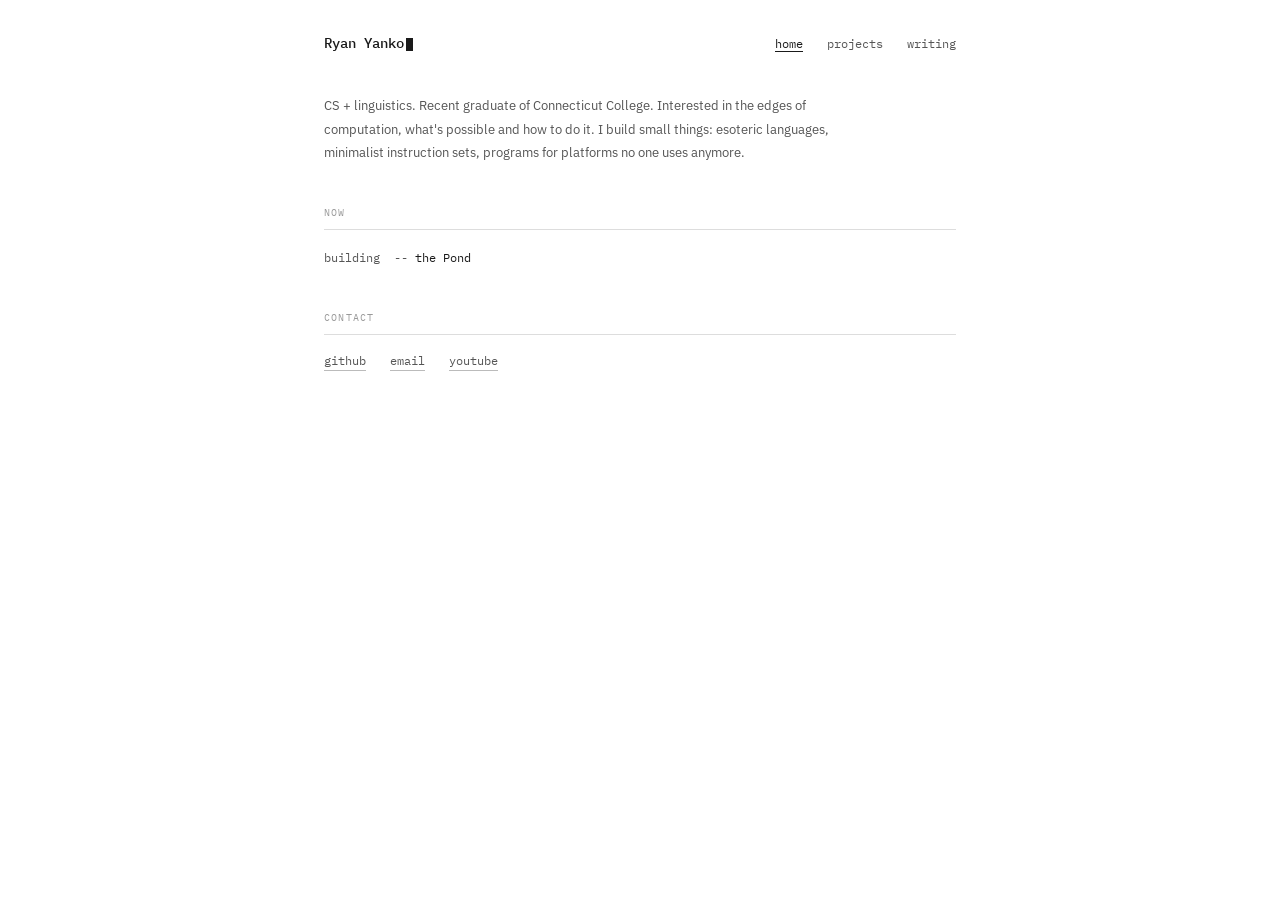
<file: index.html>
<!DOCTYPE html>
<html lang="en">
<head>
  <meta charset="UTF-8" />
  <meta name="viewport" content="width=device-width, initial-scale=1.0" />
  <title>Ryan Yanko</title>
  <link rel="stylesheet" href="style.css" />
</head>
<body>
  <div class="s">
    <header>
      <div class="wordmark">Ryan Yanko<span class="cursor"></span></div>
      <nav>
        <a class="on" onclick="go('home',this)">home</a>
        <a onclick="go('projects',this)">projects</a>
        <a onclick="go('writing',this)">writing</a>
      </nav>
    </header>

    <!-- HOME -->
    <div id="p-home" class="panel on">
      <p class="bio">CS + linguistics. Recent graduate of Connecticut College. Interested in the edges of computation, what's possible and how to do it. I build small things: esoteric languages, minimalist instruction sets, programs for platforms no one uses anymore.</p>
      <div class="sec">now</div>
      <div class="now-item">building &nbsp;-- <span>the Pond</span></div>
      <div class="sec">contact</div>
      <div class="links-row">
        <a href="https://github.com/ryanbyanko">github</a>
        <a href="mailto:ryanbyanko@gmail.com">email</a>
        <a href="https://www.youtube.com/@ryanyanko3547">youtube</a>
      </div>
    </div>

    <!-- PROJECTS -->
    <div id="p-projects" class="panel">
      <div class="sec">projects</div>

      <!-- PROJECT TEMPLATE
      <div class="pc" onclick="toggle(this)">
        <div class="pc-head">
          <span class="pc-name">project name</span>
          <span class="pc-blurb">one line description</span>
          <span class="pc-toggle">[+]</span>
        </div>
        <div class="pc-body">
          <p class="pc-desc">Longer description goes here.</p>
          <div class="pc-links">
            <div class="pc-link"><span class="lk">repo</span><a href="#">github link</a></div>
            <div class="pc-link"><span class="lk">demo</span><a href="#">live demo link</a></div>
            <div class="pc-link"><span class="lk">writeup</span><a href="post.html?post=your-post">Post title here</a><span class="note"> -- devlog</span></div>
            <div class="pc-link"><span class="lk">video</span><a href="#">youtube link</a></div>
          </div>
        </div>
      </div>
      -->

      <div class="pc" onclick="toggle(this)">
        <div class="pc-head">
          <span class="pc-name">SkyPuf (Puzzle Game)</span>
          <span class="pc-blurb">The award-winning puzzle game from Vandergame Studios &amp; Ko</span>
          <span class="pc-toggle">[+]</span>
        </div>
        <div class="pc-body">
          <p class="pc-desc">A unique puzzle game about guiding groups of Puflings through a maze of floating sky paths. Originally created for an entertainment software design class.</p>
          <div class="pc-links">
            <div class="pc-link"><span class="lk">demo</span><a href="/SkyPuf-Web">Web player and level editor (in progress)</a></div>
            <div class="pc-link"><span class="lk">writeup</span><a href="post.html?post=skypuf.md">Making SkyPuf puzzles</a><span class="note"> -- devlog</span></div>
            <div class="pc-link"><span class="lk">video</span><a href="https://www.youtube.com/watch?v=6UQbOkz5YDU">Unity version gameplay demo</a></div>
            <div class="pc-link"><span class="lk">video</span><a href="https://www.youtube.com/watch?v=bgfLho9EXno">Unity version full walkthrough</a></div>
          </div>
        </div>
      </div>

      <div class="pc" onclick="toggle(this)">
        <div class="pc-head">
          <span class="pc-name">MASIC Simulator</span>
          <span class="pc-blurb">An interactive visualization of a very basic computer</span>
          <span class="pc-toggle">[+]</span>
        </div>
        <div class="pc-body">
          <p class="pc-desc">A full implementation of a very basic computer (the MASIC redstone computer), with an interactive visualization/emulator</p>
          <div class="pc-links">
            <div class="pc-link"><span class="lk">repo</span><a href="https://github.com/ryanbyanko/MASIC-Simulator">Github</a></div>
            <div class="pc-link"><span class="lk">demo</span><a href="/MASIC-Simulator">Live web demo</a></div>
            <!-- replit deleted :( <div class="pc-link"><span class="lk">writeup</span><a href="post.html?post=your-post">Post title here</a><span class="note"> -- devlog</span></div> -->
          </div>
        </div>
      </div>

      <div class="pc" onclick="toggle(this)">
        <div class="pc-head">
          <span class="pc-name">Times Table Visualizer</span>
          <span class="pc-blurb">A beautiful and unique math visualization</span>
          <span class="pc-toggle">[+]</span>
        </div>
        <div class="pc-body">
          <p class="pc-desc">longer description</p>
          <div class="pc-links">
            <div class="pc-link"><span class="lk">repo</span><a href="https://github.com/ryanbyanko/Times-tables-visualization">Github</a></div>
            <div class="pc-link"><span class="lk">demo</span><a href="/Times-tables-visualization">Live demo</a></div>
          </div>
        </div>
      </div>

      <div class="pc" onclick="toggle(this)">
        <div class="pc-head">
          <span class="pc-name">TI-83 assembly quine</span>
          <span class="pc-blurb">A self-replicating assembly program in Z80 hex</span>
          <span class="pc-toggle">[+]</span>
        </div>
        <div class="pc-body">
          <p class="pc-desc">A short, TI "asm" hex program that prints its exact hex source code when ran on a TI-83+ (and probably TI-83 too)</p>
          <div class="pc-links">
            <div class="pc-link"><span class="lk">writeup</span><a href="post.html?post=ti_asm_1">TI Assembly Size Optimization</a><span class="note"> -- devlog</span></div>
            <div class="pc-link"><span class="lk">video</span><a href="https://youtu.be/iH-FiJiTs2s?si=K47UgOTeyGe7kxgm">TI 83 Assembly Quine</a><span class="note"> -- demo</span></div>
            <div class="pc-link"><span class="lk">video</span><a href="https://youtu.be/qAR3qtmN-3k?si=oAHM9sfFAeHJLOJT">TI Assembly Tutorial</a><span class="note"> -- explanation</span></div>
          </div>
        </div>
      </div>

      <div class="pc" onclick="toggle(this)">
        <div class="pc-head">
          <span class="pc-name">ClashLang</span>
          <span class="pc-blurb">The esolang for Clash Royale enthusiasts</span>
          <span class="pc-toggle">[+]</span>
        </div>
        <div class="pc-body">
          <p class="pc-desc">An esoteric programming language with syntax based on Clash Royale terminology</p>
          <div class="pc-links">
            <div class="pc-link"><span class="lk">repo</span><a href="https://github.com/ryanbyanko/ClashLang">Github</a></div>
            <div class="pc-link"><span class="lk">demo</span><a href="/ClashLang">ClashLang Editor</a></div>
            <div class="pc-link"><span class="lk">writeup</span><a href="post.html?post=clashlang">Introducing ClashLang</a><span class="note"> -- tutorial</span></div>
            <!-- COMING SOON? <div class="pc-link"><span class="lk">video</span><a href="#">youtube link</a></div> -->
          </div>
        </div>
      </div>

      <div class="pc" onclick="toggle(this)">
        <div class="pc-head">
          <span class="pc-name">Genetic Algorithm</span>
          <span class="pc-blurb">AI learns to play Flappy Bird</span>
          <span class="pc-toggle">[+]</span>
        </div>
        <div class="pc-body">
          <p class="pc-desc">Watch and control a population of perceptron-powered players learn to master a simple Flappy Bird-esque game.</p>
          <div class="pc-links">
            <div class="pc-link"><span class="lk">repo</span><a href="https://github.com/ryanbyanko/Genetic-Algorithm-Flap">Github</a></div>
            <div class="pc-link"><span class="lk">demo</span><a href="/Genetic-Algorithm-Flap">Live Demo</a></div>
            <!-- COMING SOON? <div class="pc-link"><span class="lk">video</span><a href="#">youtube link</a></div> -->
          </div>
        </div>
      </div>

      <div class="pc" onclick="toggle(this)">
        <div class="pc-head">
          <span class="pc-name">2-Bit Redstone Computer</span>
          <span class="pc-blurb">A working computer built in Minecraft</span>
          <span class="pc-toggle">[+]</span>
        </div>
        <div class="pc-body">
          <p class="pc-desc">My unique 2-bit Minecraft redstone computer with 4 bits of memory, a full-adder ALU, input, and output</p>
          <div class="pc-links">
            <div class="pc-link"><span class="lk">video</span><a href="https://youtu.be/kDAdZQwo-nA?si=bf3J5s1U8ixAuHuC">youtube link</a></div>
            <div class="pc-link"><span class="lk">writeup</span><a href="post.html?post=redstone_computer">Reverse Engineering the 2-Bit Full Redstone Computer</a></div>
          </div>
        </div>
      </div>

    </div>

    <!-- WRITING -->
    <div id="p-writing" class="panel">
      <div class="sec">writing</div>
      <!-- WRITING TEMPLATE
      <div class="wi">
        <a class="wi-title" href="post.html?post=filename">Post title here</a>
        <span class="wi-meta">Mar 2026</span>
      </div>
      -->

      <div class="wi">
        <a class="wi-title" href="post.html?post=ai_app_1">Build Your First AI-Powered App: Part 1</a>
        <!-- <span class="wi-meta">Mar 2026</span> -->
      </div>

      <div class="wi">
        <a class="wi-title" href="post.html?post=ai_app_2">Improving Your AI App: Part 2</a>
        <!-- <span class="wi-meta">Mar 2026</span> -->
      </div>

      <div class="wi">
        <a class="wi-title" href="post.html?redstone_computer">Reverse Engineering the 2-Bit Full Redstone Computer</a>
        <!-- <span class="wi-meta">Apr 2026</span> -->
      </div>

    </div>

  </div>

  <script src="main.js"></script>
</body>
</html>
</file>
<file: style.css>
@import url('https://fonts.googleapis.com/css2?family=IBM+Plex+Mono:ital,wght@0,400;0,500;1,400&family=IBM+Plex+Sans:wght@400;500&display=swap');

*, *::before, *::after { box-sizing: border-box; margin: 0; padding: 0; }

:root {
  --text:        #1a1a1a;
  --text-mid:    #555;
  --text-muted:  #999;
  --border:      #ddd;
  --border-mid:  #bbb;
  --bg:          #fff;
  --font-mono:   'IBM Plex Mono', monospace;
  --font-sans:   'IBM Plex Sans', sans-serif;
}

@media (prefers-color-scheme: dark) {
  :root {
    --text:       #e8e8e8;
    --text-mid:   #aaa;
    --text-muted: #666;
    --border:     #333;
    --border-mid: #555;
    --bg:         #111;
  }
}

body {
  background: var(--bg);
  color: var(--text);
  font-family: var(--font-mono);
  font-size: 14px;
  line-height: 1.6;
}

.s {
  max-width: 680px;
  margin: 0 auto;
  padding: 2rem 1.5rem 4rem;
}

/* --- header --- */
header {
  display: flex;
  justify-content: space-between;
  align-items: center;
  margin-bottom: 2.5rem;
}

.wordmark {
  font-size: 14px;
  font-weight: 500;
}

.cursor {
  display: inline-block;
  width: 7px;
  height: 13px;
  background: var(--text);
  vertical-align: middle;
  margin-left: 2px;
  animation: blink 1.1s step-end infinite;
}

@keyframes blink { 50% { opacity: 0; } }

nav { display: flex; gap: 1.5rem; }
nav a {
  font-size: 12px;
  color: var(--text-mid);
  text-decoration: none;
  cursor: pointer;
}
nav a.on {
  color: var(--text);
  text-decoration: underline;
  text-underline-offset: 3px;
}

/* --- panels --- */
.panel { display: none; }
.panel.on { display: block; }

/* --- section label --- */
.sec {
  font-size: 10px;
  color: var(--text-muted);
  letter-spacing: .12em;
  text-transform: uppercase;
  margin: 2.5rem 0 1rem;
  padding-bottom: .5rem;
  border-bottom: .5px solid var(--border);
}

/* --- home --- */
.bio {
  font-family: var(--font-sans);
  font-size: 13px;
  line-height: 1.8;
  color: var(--text-mid);
  max-width: 520px;
}

.now-item {
  font-size: 12px;
  line-height: 2;
  color: var(--text-mid);
}
.now-item span { color: var(--text); }

.links-row { display: flex; gap: 1.5rem; }
.links-row a {
  font-size: 12px;
  color: var(--text-mid);
  text-decoration: none;
  border-bottom: .5px solid var(--border-mid);
}
.links-row a:hover { color: var(--text); border-bottom-color: var(--text); }

/* --- project cards --- */
.pc {
  border-bottom: .5px solid var(--border);
  cursor: pointer;
}
.pc:first-of-type { border-top: .5px solid var(--border); }

.pc-head {
  display: flex;
  justify-content: space-between;
  align-items: baseline;
  padding: .9rem 0;
  gap: 1rem;
}
.pc-name { font-size: 13px; font-weight: 500; flex-shrink: 0; }
.pc-blurb {
  font-size: 12px;
  color: var(--text-muted);
  font-family: var(--font-sans);
  flex: 1;
  white-space: nowrap;
  overflow: hidden;
  text-overflow: ellipsis;
}
.pc-toggle { font-size: 11px; color: var(--text-muted); flex-shrink: 0; }

.pc-body { display: none; padding: 0 0 1.25rem; border-top: .5px dashed var(--border); }
.pc-body.on { display: block; }

.pc-desc {
  font-family: var(--font-sans);
  font-size: 12px;
  line-height: 1.75;
  color: var(--text-mid);
  margin: .9rem 0 1rem;
}
.pc-links { display: flex; flex-direction: column; gap: .5rem; }
.pc-link { display: flex; align-items: baseline; gap: .75rem; font-size: 12px; }
.lk { font-size: 10px; color: var(--text-muted); min-width: 52px; letter-spacing: .05em; }
.pc-link a {
  color: var(--text);
  text-decoration: none;
  border-bottom: .5px solid var(--border-mid);
}
.pc-link a:hover { border-bottom-color: var(--text); }
.note { font-family: var(--font-sans); font-size: 11px; color: var(--text-muted); font-style: italic; }

/* --- writing --- */
.wi {
  display: flex;
  justify-content: space-between;
  align-items: baseline;
  padding: .85rem 0;
  border-bottom: .5px solid var(--border);
  gap: 1rem;
}
.wi:first-of-type { border-top: .5px solid var(--border); }
.wi-title {
  font-size: 13px;
  color: var(--text);
  text-decoration: none;
  border-bottom: .5px solid transparent;
}
.wi-title:hover { border-bottom-color: var(--border-mid); }
.wi-meta { font-size: 11px; color: var(--text-muted); flex-shrink: 0; }

/* --- post page --- */
.post-back { font-size: 12px; color: var(--text-mid); text-decoration: none; display: inline-block; margin-bottom: 2rem; }
.post-back:hover { color: var(--text); }
#post-content { font-family: var(--font-sans); font-size: 14px; line-height: 1.85; color: var(--text-mid); }
#post-content h1 { font-family: var(--font-mono); font-size: 18px; font-weight: 500; color: var(--text); margin-bottom: 0.5rem; }
#post-content h2 { font-family: var(--font-mono); font-size: 14px; font-weight: 500; color: var(--text); margin: 2rem 0 0.75rem; }
#post-content p { margin-bottom: 1.25rem; }
#post-content code { font-family: var(--font-mono); font-size: 12px; background: var(--border); padding: 1px 5px; border-radius: 3px; }
#post-content pre { background: var(--border); padding: 1rem; border-radius: 4px; overflow-x: auto; margin-bottom: 1.25rem; }
#post-content pre code { background: none; padding: 0; }
#post-content a { color: var(--text); }
.post-date { font-size: 11px; color: var(--text-muted); margin-bottom: 2rem; display: block; }
</file>
